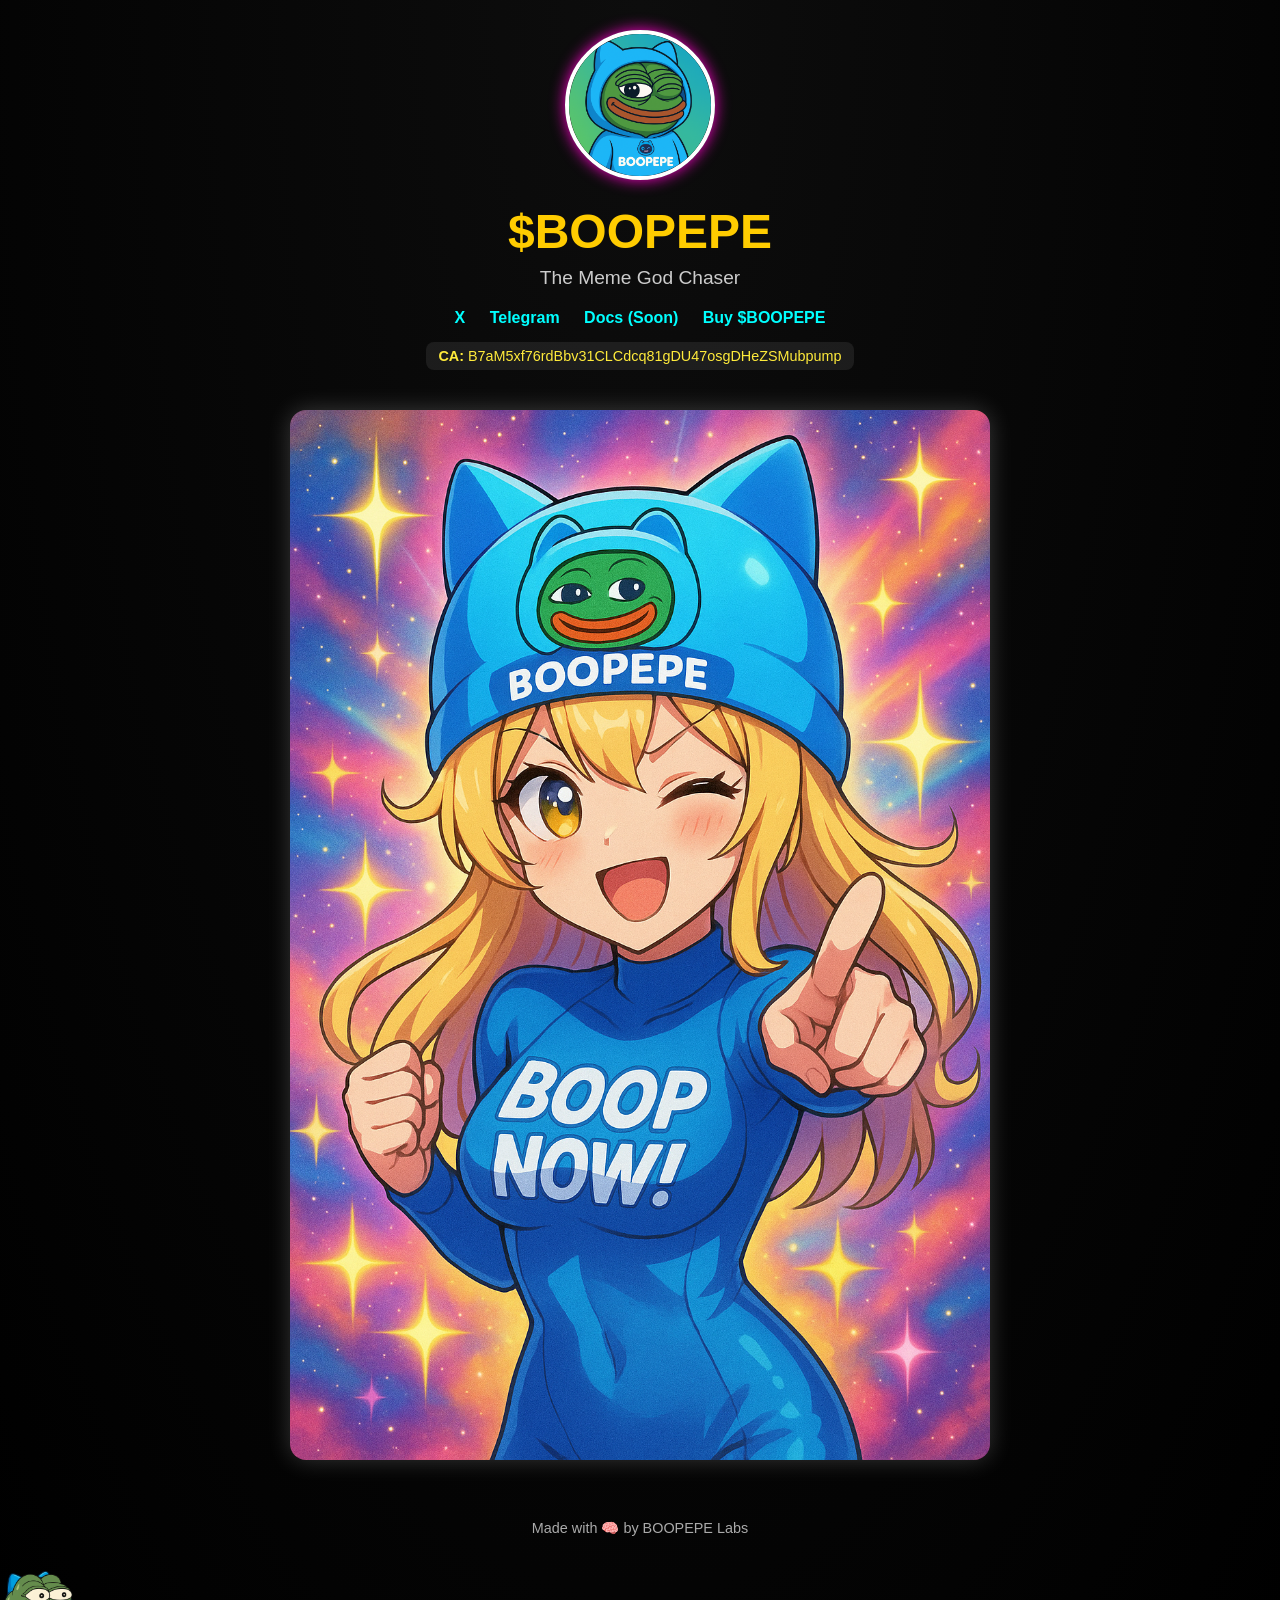
<file: index.html>
<!DOCTYPE html>
<html lang="en">
<head>
  <meta charset="UTF-8" />
  <meta name="viewport" content="width=device-width, initial-scale=1.0" />
  <title>$BOOPEPE</title>
  <link rel="stylesheet" href="style.css" />
</head>
<body>
  <header>
    <img src="avatar.png" alt="BOOPEPE Avatar" class="avatar" />
    <h1>$BOOPEPE</h1>
    <p class="tagline">The Meme God Chaser</p>
    <nav>
      <a href="https://x.com/BOOPEPExyz" target="_blank">X</a>
      <a href="https://t.me/boopepememe" target="_blank">Telegram</a>
      <a href="#" target="_blank">Docs (Soon)</a>
      <a href="https://boopepe.xyz/" target="_blank">Buy $BOOPEPE</a>
    </nav>
    <div class="contract-address">
      <strong>CA:</strong> B7aM5xf76rdBbv31CLCdcq81gDU47osgDHeZSMubpump
    </div>
  </header>

  <section class="main-section">
    <img src="main-banner.png" alt="Main Meme Banner" class="main-banner" />
  </section>

  <footer>
    <p>Made with 🧠 by BOOPEPE Labs</p>
  </footer>

  <audio id="bonk-sound" src="bonk.mp3" preload="auto"></audio>
  <img id="poopepeeat" src="poopepeeat.png" alt="Poopepe Chaser" class="chaser" />
  <img id="peperun" src="peperun.png" alt="Pepe Runner" class="runner" />

  <script>
    const pepe = document.getElementById('peperun');
    const poopepe = document.getElementById('poopepeeat');
    const bonkSound = document.getElementById('bonk-sound');

    document.addEventListener('mousemove', (e) => {
      const x = e.clientX;
      const y = e.clientY;
      pepe.style.left = x + 'px';
      pepe.style.top = y + 'px';
      const dx = (x - poopepe.offsetLeft) * 0.02;
      const dy = (y - poopepe.offsetTop) * 0.02;
      poopepe.style.left = poopepe.offsetLeft + dx + 'px';
      poopepe.style.top = poopepe.offsetTop + dy + 'px';

      const distance = Math.hypot(pepe.offsetLeft - poopepe.offsetLeft, pepe.offsetTop - poopepe.offsetTop);
      if (distance < 50) bonkSound.play();
    });
  </script>
</body>
</html>
</file>
<file: style.css>
* {
  box-sizing: border-box;
  margin: 0;
  padding: 0;
}

body {
  font-family: 'Arial', sans-serif;
  background: radial-gradient(ellipse at top, #0d0d0d, #000000);
  color: #ffffff;
  overflow-x: hidden;
  min-height: 100vh;
  padding-bottom: 60px;
}

header {
  text-align: center;
  padding: 30px 20px 10px;
}

.avatar {
  width: 120px;
  height: 120px;
  border-radius: 50%;
  border: 4px solid #fff;
  box-shadow: 0 0 15px #ff00cc;
  margin-bottom: 20px;
}

h1 {
  font-size: 2.2rem;
  color: #ffcc00;
  margin-bottom: 8px;
}

.tagline {
  font-size: 1.2rem;
  color: #ccc;
  margin-bottom: 20px;
}

nav {
  margin-top: 10px;
}

nav a {
  margin: 0 10px;
  color: #00ffff;
  text-decoration: none;
  font-weight: bold;
  transition: color 0.2s;
}

nav a:hover {
  color: #ff00cc;
}

.contract-address {
  margin-top: 15px;
  font-size: 0.9rem;
  background: rgba(255, 255, 255, 0.08);
  padding: 6px 12px;
  border-radius: 8px;
  display: inline-block;
  color: #ffeb3b;
}

.main-section {
  display: flex;
  justify-content: center;
  align-items: center;
  margin: 30px 20px;
}

.main-banner {
  max-width: 100%;
  height: auto;
  border-radius: 16px;
  box-shadow: 0 0 25px rgba(255, 255, 255, 0.2);
}

footer {
  text-align: center;
  padding: 30px 10px;
  font-size: 0.9rem;
  color: #aaa;
}

.runner, .chaser {
  position: fixed;
  width: 60px;
  height: 60px;
  pointer-events: none;
  z-index: 1000;
}

@media (min-width: 768px) {
  .avatar {
    width: 150px;
    height: 150px;
  }

  h1 {
    font-size: 3rem;
  }

  .main-banner {
    max-width: 700px;
  }

  .runner, .chaser {
    width: 80px;
    height: 80px;
  }
}

@media (max-width: 480px) {
  .tagline {
    font-size: 1rem;
  }

  nav {
    display: flex;
    flex-direction: column;
    gap: 8px;
    margin-top: 15px;
  }

  nav a {
    font-size: 1rem;
  }

  .main-section {
    margin: 20px 10px;
  }
}
</file>
